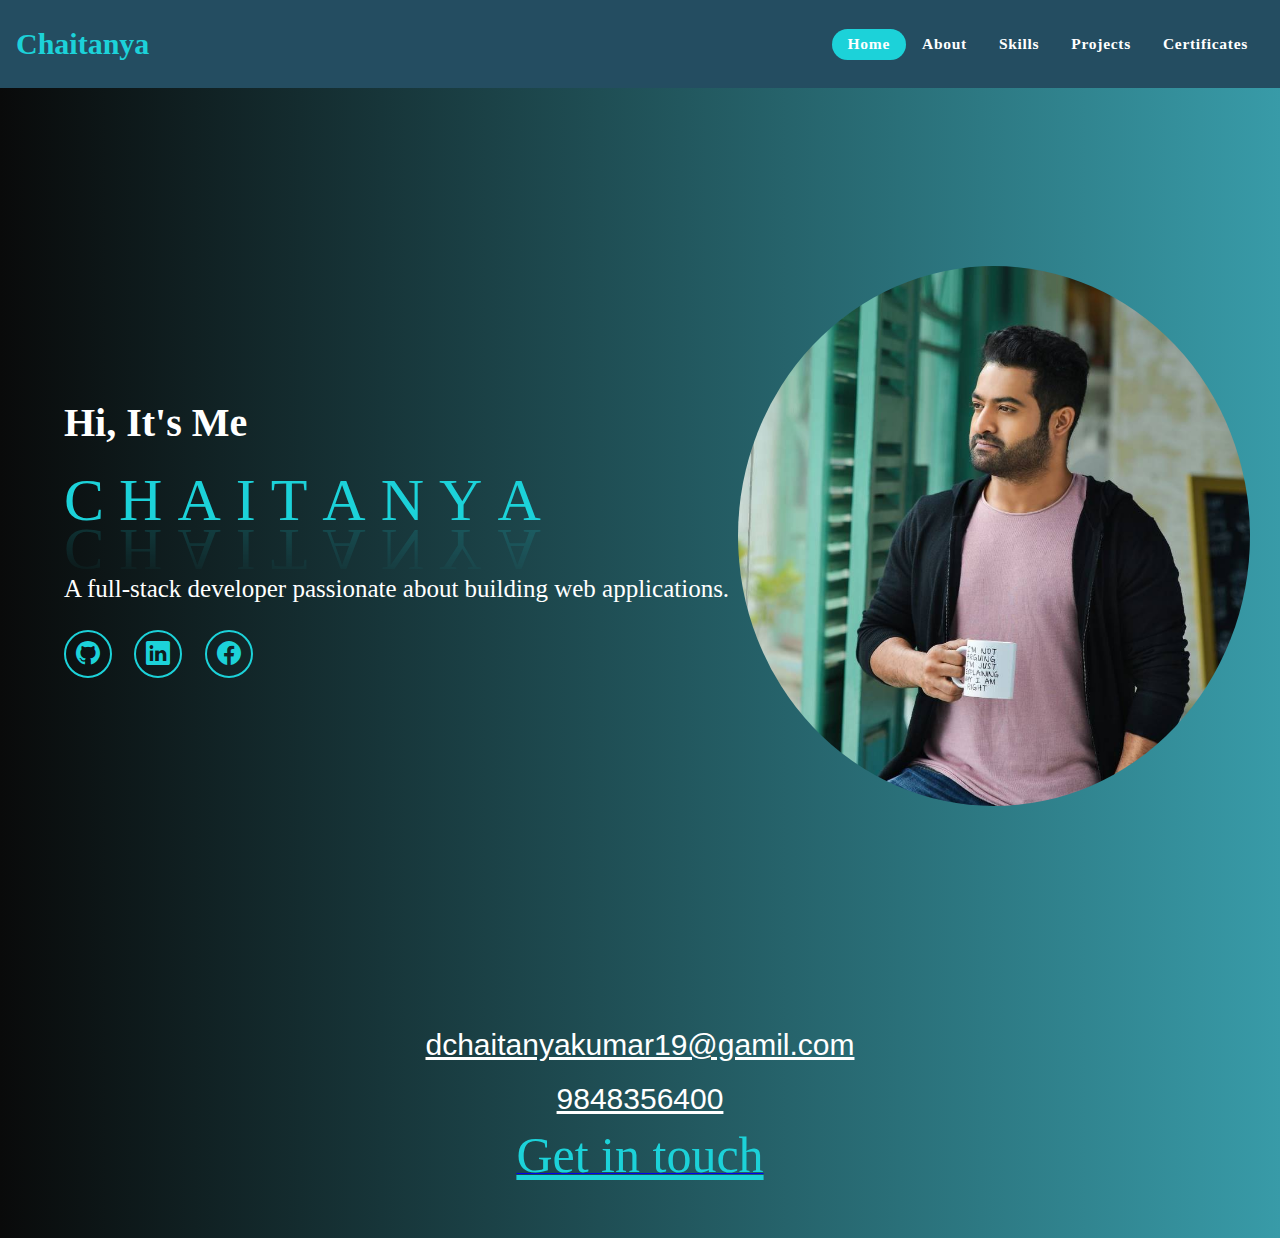
<file: index.html>
<!DOCTYPE html>
<html>
<head>
  <meta charset="UTF-8">
    <meta http-equiv="X-UA-Compatible" content="IE=edge">
    <meta name="viewport" content="width=device-width, initial-scale=1.0">
    <link rel="stylesheet" href="https://cdn.jsdelivr.net/npm/bootstrap-icons@1.10.5/font/bootstrap-icons.css">
    <link rel="stylesheet" href="style.css">
</head>
<body>
  <!-- HTML code for the navigation bar -->
  <header>
    <div class="logo">
        <a href="#">Chaitanya</a>
    </div>
    <nav class="navbar">
        <a href="#home" class="nav-option active" >Home</a>
        <a href="#about" class="nav-option" >About</a>
        <a href="#skills" class="nav-option" >Skills</a>
        <a href="#projects" class="nav-option" >Projects</a>
        <a href="#certificates" class="nav-option" >Certificates</a>
    </nav>
  </header>

  <!-- HTML code for the sections -->

  <section id="home" class="section home-container">
    <div class="main">
      <div class="detail"><!---Sarah -->
          <h1 class="name-head"><span>Hi, It's Me</span></h1>
            <div class="waviy" style="color:#1cd2d9;" >
              <span style="--i:1">C</span>
              <span style="--i:2">h</span>
              <span style="--i:3">a</span>
              <span style="--i:4">i</span>
              <span style="--i:5">t</span>
              <span style="--i:6">a</span>
              <span style="--i:7">n</span>
              <span style="--i:8">y</span>
              <span style="--i:9">a</span>
            </div>
          <p class="my-bio">A full-stack developer passionate about building web applications. </p>
          <div class="social">
            <a href="https://github.com/Chaitanyakuamrd"><i class="bi bi-github"></i></a>
            <!-- <a href="https://www.instagram.com/chaitan3019/"><i class="bi bi-instagram"></i></a> -->
            <a href="https://www.linkedin.com/in/chaitanya-kumar-d-b19016182/"><i class="bi bi-linkedin"></i></a>
            <a href="https://www.facebook.com/chaitanyakumar.cherry.9"><i class="bi bi-facebook"></i></a>
        </div>
      </div>
      <div class="images">
          <img src="ntrpic.jpg" class="myimage" alt="image">
      </div>
    </div>
  </section>
  
  <section id="about"  class="section about-container">
    <div class="timeline">
      <ul>
        <li>
          <div>
            <time>2022-2023</time>
            <div class="discovery">
              <h1>
                NxtWave </h1>
              <p>
                Trained as a full-stack developer
              </p>
            </div>
            <!-- <div class="scientist">
              <h1>Scientist</h1>
              <span>Newton</span>
            </div> -->
          </div>
        </li>
        <li>
          <div>
            <time>2020-2023</time>
            <div class="discovery">
              <h1> B.Tech</h1>
              <p>
                Mechanical Engineering 
              </p>
            </div>
            <!-- <div class="scientist">
              <h1>Scientist</h1>
              <span>Coulomb</span>
            </div> -->
          </div>
        </li>
        <li>
          <div>
            <time>2018-2020</time>
            <div class="discovery">
              <h1>Diploma</h1>
              <p>
                Mechanical Engineering 
              </p>
            </div>   
            <!-- <div class="scientist">
              <h1>Scientist</h1>
              <span>G.S Ohm</span>
            </div> -->
          </div>
        </li>
        <li>
          <div>
            <time>2015-2016</time>
            <div class="discovery">
              <h1>Internship</h1>
              <p>
                industrail Training
              </p>
            </div>
            <!-- <div class="scientist">
              <h1>Scientist</h1>
              <span>Michael Faraday</span>
            </div> -->
          </div>
        </li>
        <li>
          <div>
            <time>2012-2014</time>
            <div class="discovery">
              <h1>10+2</h1>
              <p>
                Inter
              </p>
            </div>
            <!-- <div class="scientist">
              <h1>Scientist</h1>
              <span>Alfred Nobel</span>
            </div> -->
          </div>
        </li>
        <li>
          <div>
            <time>2012</time>
            <div class="discovery">
              <h1>SSC</h1>
              <p>
                Completed my SSC in 2012
              </p>
            </div>
            <!-- <div class="scientist">
              <h1>Scientist</h1>
              <span>Alfred Nobel</span>
            </div> -->
          </div>
        </li>
        
        <!-- <li>
          <div>
            <time>1897</time>
            <div class="discovery">
              <h1>Discovery</h1>
              <p>
                Electron
              </p>
            </div>
            <div class="scientist">
              <h1>Scientist</h1>
              <span>J.J.Thomson</span>
            </div>
          </div>
        </li> -->
        <!-- <li>
          <div>
            <time>1898</time>
            <div class="discovery">
              <h1>Discovery</h1>
              <p>
                Radium
              </p>
            </div>
            <div class="scientist">
              <h1>Scientist</h1>
              <span>Madam Curie</span>
            </div>
          </div>
        </li>
        <li>
          <div>
            <time>1900</time>
            <div class="discovery">
              <h1>Discovery</h1>
              <p>
                Quantum Theory
              </p>
            </div>
            <div class="scientist">
              <h1>Scientist</h1>
              <span>Max Plank</span>
            </div>
          </div>
        </li>
        <li>
          <div>
            <time>1905</time>
            <div class="discovery">
              <h1>Discovery</h1>
              <p>
                Principle of Relativity
              </p>
            </div>
            <div class="scientist">
              <h1>Scientist</h1>
              <span>Albert Einstein</span>
            </div>
          </div>
        </li>
        <li>
          <div>
            <time>1905</time>
            <div class="discovery">
              <h1>Discovery</h1>
              <p>
                Photo electric effect
              </p>
            </div>
            <div class="scientist">
              <h1>Scientist</h1>
              <span>Albert Einstein</span>
            </div>
          </div>
        </li>
        <li>
          <div>
            <time>1942</time>
            <div class="discovery">
              <h1>Discovery</h1>
              <p>
                Nuclear Reactor
              </p>
            </div>
            <div class="scientist">
              <h1>Scientist</h1>
              <span>Anrico Fermi</span>
            </div>
          </div>
        </li>  -->
      </ul>
    </div>
  </section>
  
  <section id="skills" class="section wrapper">
    <div class="wrapper">
      <h1 class="skills-headding"> Skills </h1>
      <div class="cols">
          <div class="col" ontouchstart="this.classList.toggle('hover');">
            <div class="container">
              <div class="front" style="background-image: url(html-image.jpg)">
                <div class="inner">
                  <p>HTML</p>
                  <!-- <span>Lorem ipsum</span> -->
                </div>
              </div>
              <div class="back">
                <div class="inner">
                  <p>
                    HTML Elements
                    HTML Attributes
                    HTML Headings
                    HTML Paragraphs
                    HTML Links
                    HTML Images
                    HTML Lists
                    HTML Tables
                    HTML Forms
                    HTML Input Types
                    </p>
                </div>
              </div>
            </div>
          </div>



          <div class="col" ontouchstart="this.classList.toggle('hover');">
            <div class="container">
              <div class="front" style="background-image: url(css-image.jpg)">
                <div class="inner">
                  <p>CSS</p>
                  <!-- <span>Lorem ipsum</span> -->
                </div>
              </div>
              <div class="back">
                <div class="inner">
                  <p>
                    CSS Syntax and Selectors
                    CSS Colors and Backgrounds
                    CSS Fonts and Text Styling
                    CSS Box Model
                    CSS Layout and Positioning
                    CSS Flexbox
                    CSS Grid
                    CSS Transitions and Animations
                    CSS Media Queries
                    CSS Responsive Design
                    CSS Box Sizing
                    CSS Grid Systems
                    </p>
                </div>
              </div>
            </div>
          </div>



          <div class="col" ontouchstart="this.classList.toggle('hover');">
            <div class="container">
              <div class="front" style="background-image: url(js-image.jpg)">
                <div class="inner">
                  <p>JS</p>
                  <!-- <span>Lorem ipsum</span> -->
                </div>
              </div>
              <div class="back">
                <div class="inner">
                  <p>
                    JavaScript Variables
                    Data Types, Operators
                    JavaScript Functions
                    Objects, Arrays
                    Conditional Statements (if-else)
                    Loops (for, while, do-while)
                    JavaScript Events
                    DOM Manipulation
                    Error Handling
                    JSON, Promises
                    Async/Await
                    ES6+ Features</br>
                    Modules (import/export)</p>
                </div>
              </div>
            </div>
          </div>



          <div class="col" ontouchstart="this.classList.toggle('hover');">
            <div class="container">
              <div class="front" style="background-image: url(python-image.jpg)">
                <div class="inner">
                  <p>PYTHON</p>
                  <!-- <span>Lorem ipsum</span> -->
                </div>
              </div>
              <div class="back">
                <div class="inner">
                  <p>
                    Data Types (strings, numbers, lists, dictionaries)
                    Operators, Control Flow (if-else, loops)
                    Functions, Modules and Packages
                    Object-Oriented Programming (OOP) 
                    Classes and Objects
                    Inheritance and Polymorphism
                    File I/O (input/output)
                    Regular Expressions
                    Python Concurrency and Multithreading
                  </p>
                </div>
              </div>
            </div>
          </div>



          <div class="col" ontouchstart="this.classList.toggle('hover');">
            <div class="container">
              <div class="front" style="background-image: url(sql-image.jpg)">
                <div class="inner">
                  <p>SQL</p>
                  <!-- <span>Lorem ipsum</span> -->
                </div>
              </div>
              <div class="back">
                <div class="inner">
                  <p>
                    SELECT Statement
                    WHERE Clause
                    ORDER BY Clause
                    Aggregate Functions (COUNT, SUM, AVG)
                    GROUP BY Clause
                    Subqueries
                    Aliases
                    INSERT Statement
                    UPDATE Statement
                    DELETE Statement
                    Constraints (PRIMARY KEY, FOREIGN KEY, UNIQUE)
                    Indexes
                    Stored Procedures
                    Triggers
                  </p>
                </div>
              </div>
            </div>
          </div>



          <div class="col" ontouchstart="this.classList.toggle('hover');">
            <div class="container">
              <div class="front" style="background-image: url(nodejs-image.jpg)">
                <div class="inner">
                  <p>NODE JS</p>
                  <!-- <span>Lorem ipsum</span> -->
                </div>
              </div>
              <div class="back">
                <div class="inner">
                  <p>
                    Installation and Setup
                    Modules (fs, http, path)
                    NPM (Node Package Manager)
                    Express Framework
                    Routing, Middleware
                    File System Operations
                    Streams
                    Error Handling
                    Events and Event Emitters
                    Promises and Async/Await
                    Database Connectivity 
                    Authentication and Authorization
                    RESTful APIs
                  </p>
                </div>
              </div>
            </div>
          </div>



          <div class="col" ontouchstart="this.classList.toggle('hover');">
            <div class="container">
              <div class="front" style="background-image: url(ReactJs.image.jpg)">
                <div class="inner">
                  <p>REACT JS</p>
                  <!-- <span>Lorem ipsum</span> -->
                </div>
              </div>
              <div class="back">
                <div class="inner">
                  <p>
                    Components, Props
                    State, Hooks
                    Lifecycle Methods
                    Events
                    Forms and Form Handling
                    Conditional Rendering
                    Lists and Keys
                    Routing (using Router)
                    Context API
                    Fragments
                    Error Boundaries
                    Testing (using tools like Jest and Testing Library)
                    Server-Side Rendering
                </div>
              </div>
            </div>
          </div>



          <div class="col" ontouchstart="this.classList.toggle('hover');">
            <div class="container">
              <div class="front" style="background-image: url(git-hub-image.jpg)">
                <div class="inner">
                  <p>GIT HUB</p>
                  <!-- <span>Lorem ipsum</span> -->
                </div>
              </div>
              <div class="back">
                <div class="inner">
                  <p>
                    Creating a GitHub Account
                    Git Basics
                    Creating a Repository
                    Cloning a Repository
                    Committing Changes
                    Branching and Merging
                    Pull Requests
                    Managing Issues
                    Collaborating with Others
                    GitHub Workflow
                    GitHub Actions (CI/CD)
                    GitHub Releases and Versioning
                    GitHub Security and Code Scanning
                    GitHub Projects
                  </p>
                </div>
              </div>
            </div>
          </div>
        </div>
     </div>
  </section>
  
  <section id="projects" class="section projects-container">
    <h1 style="color: #fff;" class="projects-list-container-headding">Projects Section</h1>


    <ul class="projects-list-container">
      <li class="projects-list">
        <h3 class="project-heading">Emoji Game </h3>
        <p class="projects-discription" >
          "Developed responsive Emoji memory game where users can win it by clicking unique emoji 
          each time till all displayed emojis are clicked. All emojis positions will be randomized after each click. 
          List of Emojis is displayed by using React components, props , lists, conditional rendering, 
          styled using CSS and randomized emojis placed using event listeners by updating react state. 
          Updated different game states such as emojis list, 
          winning state and losing state by using game state variable and conditional rendering."
        </p>
        <p class="tech-paragraph" style="color: rgb(255, 255, 255);">Technologies Used: React JS, REST API Calls, CSS, Bootstrap</p>
        <a href="https://jaigithubrepo.ccbp.tech" target="_blank" class="projects-url">Url:- https://jaigithubrepo.ccbp.tech</a>
      </li>
    </ul>

    <ul class="projects-list-container2">
      <li class="projects-list">
        <h3 class="project-heading">Github Popular Repos</h3>
        <p class="projects-discription" >
          "Developed a web application where user can see popular github repos and can be filtered through 
          a selected programming language Implemented repos list using React component, props, lists & keys and achieved responsiveness 
          using bootstrap flex classes and CSS box model through mobile-first approach. Fetched repos particular to a language 
          from server asynchronously using fetch GET HTTP API call by sending selected language in query parameter."
        </p>
        <p class="tech-paragraph" style="color: rgb(255, 255, 255);">Technologies Used: React JS, REST API Calls, CSS, Bootstrap</p>
        <a href="https://emojigamejai.ccbp.tech" target="_blank" class="projects-url">Url:- https://emojigamejai.ccbp.tech</a>      
      </li>
    </ul>

    <ul class="projects-list-container3">
      <li class="projects-list">
        <h3 class="project-heading">Movies App (Netflix/Amazon Prime Clone)</h3>
        <p class="projects-discription" >
          "Created a comprehensive OTT platform for movie lovers, mimicking the functionality of Netflix and Amazon Prime. 
          Implemented user-friendly navigation with React Router, dynamic scrolling with React Slick, and visually appealing UI with Figma. 
          Accessible movie database and authentication through TMDb APIs, and secure user login with client storage"
        </p>
        <p class="tech-paragraph" style="color: rgb(255, 255, 255);">"Technologies Used: HTML, CSS, JavaScript, React JS, Bootstrap, React Slick,Figma, client storage."</p>
        <a href="https://jayaramMovieApp.ccbp.tech" target="_blank" class="projects-url">Url:- https://jayaramMovieApp.ccbp.tech</a>
      </li>
    </ul>   

  </section>

  <section id="certificates" class="section certificates-total-container">
    <h3 class="certificate-total-hedding">Cretificates Section</h3>
    
    <div class="certificates-container">
      <h3 class="certificate-hedding">HTML</h3>
      <img src="htmlcertificate_page-0001.jpg" alt="HTML Image" class="certification-image">
      <a href="https://certificates.ccbp.in/intensive/static-website?id=ZDYSGJRKUB" target="_blank" style="color: rgb(255, 255, 255);" 
       class="view-certificate">
        View Certificate
      </a>
    </div>


    <div class="certificates-container">
      <div class="row-container">
        <h3 class="certificate-hedding">CSS</h3>
        <img src="cssscertificate_page-0001.jpg" alt="HTML Image" class="certification-image">
        <a href="https://certificates.ccbp.in/intensive/static-website?id=ZDYSGJRKUB" 
        class="view-certificate">
          View Certificate
        </a>
      </div>
      <div class="row-container2">
        <img src="csscertificate2_page-0001.jpg" alt="HTML Image" class="certification-image">
        <a href="https://certificates.ccbp.in/intensive/flexbox?id=BDOIQQZYHP" target="_blank" style="color: rgb(255, 255, 255);" 
        class="view-certificate">
          View Certificate
        </a>
      </div>
      
    </div>


    <div class="certificates-container">
      <div class="row-container">
        <h3 class="certificate-hedding">JavaScript</h3>
        <img src="javascriptcertificates_page-0001.jpg" alt="HTML Image" class="certification-image">
        <a href="https://certificates.ccbp.in/intensive/responsive-website?id=HMOBDXUJKS" target="_blank" style="color: rgb(255, 255, 255);" 
        class="view-certificate">
          View Certificate
      </a>
      </div>
      <div class="row-container2">
        <img src="javascriptcertificate2_page-0001.jpg" alt="HTML Image" class="certification-image">
        <a href="https://certificates.ccbp.in/intensive/javascript-essentials?id=GOOMKAOFDX" target="_blank" style="color: rgb(255, 255, 255);" 
         class="view-certificate">
          View Certificate
        </a>
      </div>
      
    </div>


    <div class="certificates-container">
      <h3 class="certificate-hedding">Python</h3>
      <img src="pythoncertificates_page-0001.jpg" alt="HTML Image" class="certification-image">
      <a href="https://certificates.ccbp.in/intensive/programming-foundations?id=QTKJDIBRCX" target="_blank" style="color: rgb(255, 255, 255);" 
       class="view-certificate">
        View Certificate
      </a>
    </div>


    <div class="certificates-container">
      <h3 class="certificate-hedding">SQL</h3>
      <img src="sqlcertificate_page-0001.jpg" alt="HTML Image" class="certification-image">
      <a href="https://certificates.ccbp.in/intensive/introduction-to-databases?id=QDIZFJHQWP" target="_blank" style="color: rgb(255, 255, 255);" 
       class="view-certificate">
        View Certificate
      </a>
    </div>


    <div class="certificates-container">
      <h3 class="certificate-hedding">NODEJS</h3>
      <img src="nodejscertificates_page-0001.jpg" alt="HTML Image" class="certification-image">
      <a href="https://certificates.ccbp.in/intensive/node-js?id=YJZUFWJACP" target="_blank" style="color: rgb(255, 255, 255);" 
       class="view-certificate">
        View Certificate
      </a>
    </div>


    <div class="certificates-container">
      <h3 class="certificate-hedding">GitHub</h3>
      <img src="gitcertificates_page-0001.jpg" alt="HTML Image" class="certification-image">
      <a href="https://certificates.ccbp.in/intensive/developer-foundations?id=VHQJRODQRU" target="_blank" style="color: rgb(255, 255, 255);" 
       class="view-certificate">
        View Certificate
      </a>
    </div>


  </section>

  <section class="contact-container">
    <a href="mailto:dchaitanyakumar19@gmail.com" style="color: #fff;" class="gamil">dchaitanyakumar19@gamil.com</a>
    <a href="tel:9848356400" style="color: #fff" class="phone">9848356400</a>
    <a href="#">
      <span style="text-decoration: underline" class="touch-btn">Get in touch</span>
    </a>
  </section>



</body>
<script>
  // JavaScript code to handle section visibility
  document.addEventListener("DOMContentLoaded", function() {
    var sections = document.querySelectorAll(".section");
    var links = document.querySelectorAll(".navbar a");

    function showSection(target) {
      sections.forEach(function(section) {
        if (section.id === target) {
          section.style.display = "block";
        } else {
          section.style.display = "none";
        }
      });
    }

    links.forEach(function(link) {
      link.addEventListener("click", function(event) {
        event.preventDefault();
        var target = this.getAttribute("href").substring(1);
        showSection(target);
      });
    });

    // Show the "Home" section by default
    showSection("home");
  });


  // Timeline Animation Snippet

  var items = document.querySelectorAll(".timeline li");

function isElementInViewport(el) {
var rect = el.getBoundingClientRect();
return (
  rect.top >= 0 &&
  rect.left >= 0 &&
  rect.bottom <= (window.innerHeight || document.documentElement.clientHeight) &&
  rect.right <= (window.innerWidth || document.documentElement.clientWidth)
);
}

function callbackFunc() {
for (var i = 0; i < items.length; i++) {
  if (isElementInViewport(items[i])) {
    if(!items[i].classList.contains("in-view")){
      items[i].classList.add("in-view");
    }
  } else if(items[i].classList.contains("in-view")) {
      items[i].classList.remove("in-view");
  }
}
}

window.addEventListener("load", callbackFunc);
window.addEventListener("scroll", callbackFunc);



</script>
</html>
</file>
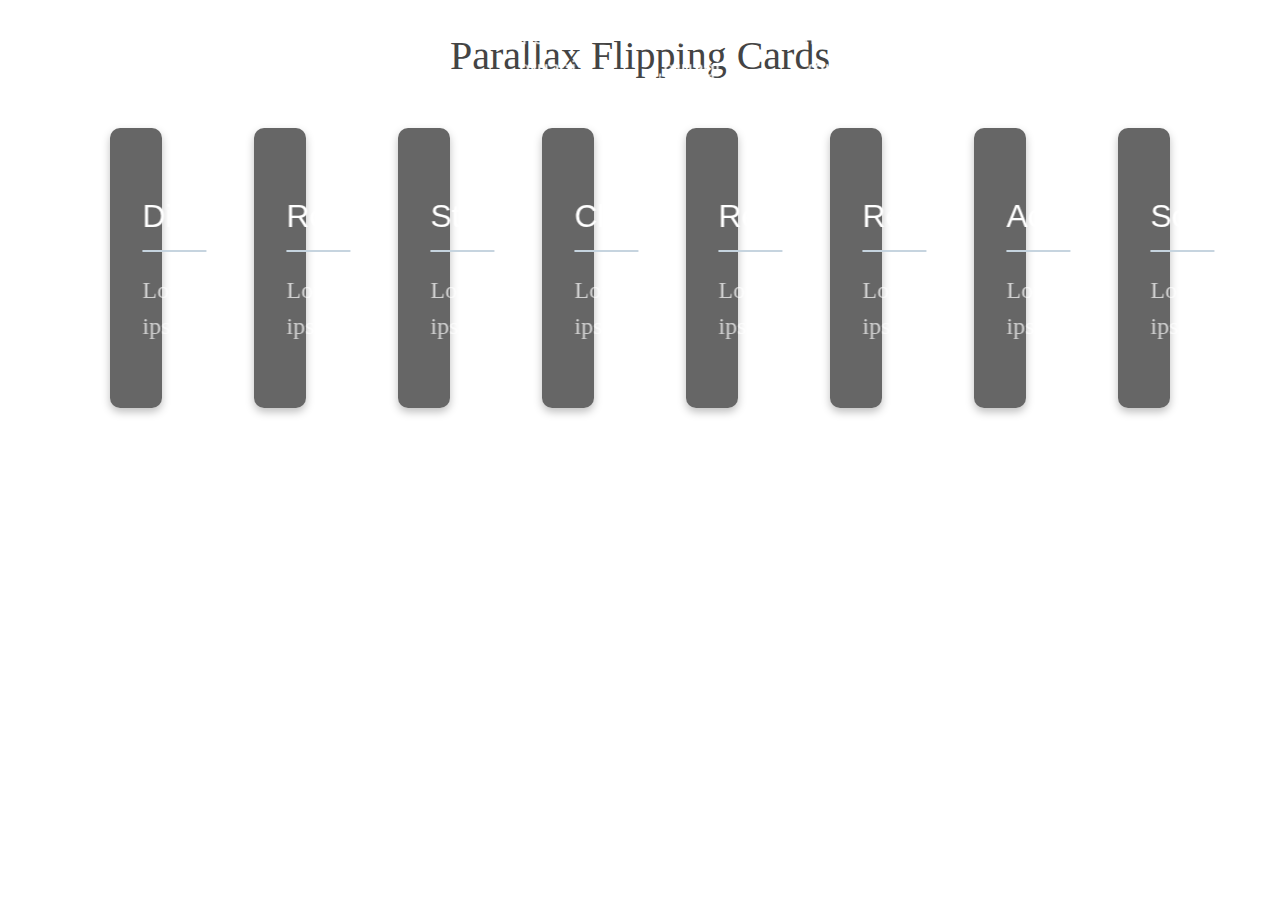
<file: newweb.html>
<!DOCTYPE html>
<html >

<head>
    <link href="newweb.css" rel="stylesheet" type="css">
    <link href="//https://maxcdn.bootstrapcdn.com/bootstrap/4.0.0/css/bootstrap.min.css" rel="stylesheet" id="bootstrap-css">
    <script src="//https://maxcdn.bootstrapcdn.com/bootstrap/4.0.0/js/bootstrap.min.js"></script>
    <script src="//https://cdnjs.cloudflare.com/ajax/libs/jquery/3.5.1/jquery.min.js"></script>
    <script src="http://code.jquery.com/jquery-1.11.3.min.js"></script>
    <!------ Include the above in your HEAD tag ---------->
    <link rel="stylesheet" href="newweb.css">
    </head>
<body>   
  <div class="wrapper">
    <h1 class="skills-headding"> Parallax Flipping Cards</h1>
    <div class="cols">
        <div class="col" ontouchstart="this.classList.toggle('hover');">
          <div class="container">
            <div class="front" style="background-image: url(https://unsplash.it/500/500/)">
              <div class="inner">
                <p>Diligord</p>
                <span>Lorem ipsum</span>
              </div>
            </div>
            <div class="back">
              <div class="inner">
                <p>Lorem ipsum, dolor sit amet consectetur adipisicing elit. Alias cum repellat velit quae suscipit c.</p>
              </div>
            </div>
          </div>
        </div>
        <div class="col" ontouchstart="this.classList.toggle('hover');">
          <div class="container">
            <div class="front" style="url(https://unsplash.it/511/511/)">
              <div class="inner">
                <p>Rocogged</p>
                <span>Lorem ipsum</span>
              </div>
            </div>
            <div class="back">
              <div class="inner">
                <p>Lorem ipsum, dolor sit amet consectetur adipisicing elit. Alias cum repellat velit quae suscipit c.</p>
              </div>
            </div>
          </div>
        </div>
        <div class="col" ontouchstart="this.classList.toggle('hover');">
          <div class="container">
            <div class="front" style="background-image: url(https://unsplash.it/502/502/)">
              <div class="inner">
                <p>Strizzes</p>
                <span>Lorem ipsum</span>
              </div>
            </div>
            <div class="back">
              <div class="inner">
                <p>Lorem ipsum, dolor sit amet consectetur adipisicing elit. Alias cum repellat velit quae suscipit c.</p>
              </div>
            </div>
          </div>
        </div>
        <div class="col" ontouchstart="this.classList.toggle('hover');">
          <div class="container">
            <div class="front" style="background-image: url(https://unsplash.it/503/503/)">
              <div class="inner">
                <p>Clossyo</p>
                <span>Lorem ipsum</span>
              </div>
            </div>
            <div class="back">
              <div class="inner">
                <p>Lorem ipsum, dolor sit amet consectetur adipisicing elit. Alias cum repellat velit quae suscipit c.</p>
              </div>
            </div>
          </div>
        </div>
        <div class="col" ontouchstart="this.classList.toggle('hover');">
          <div class="container">
            <div class="front" style="background-image: url(https://unsplash.it/504/504/">
              <div class="inner">
                <p>Rendann</p>
                <span>Lorem ipsum</span>
              </div>
            </div>
            <div class="back">
              <div class="inner">
                <p>Lorem ipsum, dolor sit amet consectetur adipisicing elit. Alias cum repellat velit quae suscipit c.</p>
              </div>
            </div>
          </div>
        </div>
        <div class="col" ontouchstart="this.classList.toggle('hover');">
          <div class="container">
            <div class="front" style="background-image: url(https://unsplash.it/505/505/)">
              <div class="inner">
                <p>Reflupper</p>
                <span>Lorem ipsum</span>
              </div>
            </div>
            <div class="back">
              <div class="inner">
                <p>Lorem ipsum, dolor sit amet consectetur adipisicing elit. Alias cum repellat velit quae suscipit c.</p>
              </div>
            </div>
          </div>
        </div>
        <div class="col" ontouchstart="this.classList.toggle('hover');">
          <div class="container">
            <div class="front" style="background-image: url(https://unsplash.it/506/506/)">
              <div class="inner">
                <p>Acirassi</p>
                <span>Lorem ipsum</span>
              </div>
            </div>
            <div class="back">
              <div class="inner">
                <p>Lorem ipsum, dolor sit amet consectetur adipisicing elit. Alias cum repellat velit quae suscipit c.</p>
              </div>
            </div>
          </div>
        </div>
        <div class="col" ontouchstart="this.classList.toggle('hover');">
          <div class="container">
            <div class="front" style="background-image: url(https://unsplash.it/508/508/)">
              <div class="inner">
                <p>Sohanidd</p>
                <span>Lorem ipsum</span>
              </div>
            </div>
            <div class="back">
              <div class="inner">
                <p>Lorem ipsum, dolor sit amet consectetur adipisicing elit. Alias cum repellat velit quae suscipit c.</p>
              </div>
            </div>
          </div>
        </div>
      </div>
   </div>
  

    <!-- <script>
       var items = document.querySelectorAll(".timeline li");

function isElementInViewport(el) {
  var rect = el.getBoundingClientRect();
  return (
    rect.top >= 0 &&
    rect.left >= 0 &&
    rect.bottom <= (window.innerHeight || document.documentElement.clientHeight) &&
    rect.right <= (window.innerWidth || document.documentElement.clientWidth)
  );
}

function callbackFunc() {
  for (var i = 0; i < items.length; i++) {
    if (isElementInViewport(items[i])) {
      if(!items[i].classList.contains("in-view")){
        items[i].classList.add("in-view");
      }
    } else if(items[i].classList.contains("in-view")) {
        items[i].classList.remove("in-view");
    }
  }
}
 
window.addEventListener("load", callbackFunc);
window.addEventListener("scroll", callbackFunc);

    </script> -->
</body>
</html>
</file>
<file: style.css>
@import url('https://fonts.googleapis.com/css2?family=Poppins:wght@100;200;300;400;500;600;700;800&display=swap');

/* Bouncing With Reflection Text Animation */
@import url('https://fonts.googleapis.com/css2?family=Alfa+Slab+One&display=swap');

body {
  width: 100%;
  min-height: 100vh;
}

 
.navbar {
  overflow: hidden;
}

.navbar a {
  float: left;
  text-align: center;
  text-decoration: none;
  font-size: 17px;
  color: #fff;
  font-size: .97rem;
  font-weight: 600;
  letter-spacing: .7px;
  padding: 1rem;
  padding: 0.4rem 1rem;
}

.navbar a:hover {
  color: #fff;
}

nav a.active,
nav a:hover {
    background-color: #1cd2d9;
    border-radius: 1rem;
    transition: all.3s ease-in-out;
}

#click {
    display: none;
}

.menu {
    display: none;
}

.page {
    display: none;
  }

header {
padding: 1.7rem 1rem;
display: flex;
justify-content: space-between;
max-width: 100%;
margin: auto;
align-items: center;
color: #fff;
background-color: #244D61;

}

.logo {
    font-size: 1.3rem;
    font-weight: 800;
    color: #1cd2d9;
}

.logo a {
    color: #1cd2d9;
    text-decoration: none;
    font-size: 30px;
}
 

/* Responsive styles */

@media screen and (max-width: 768px) {
  /* Adjust navbar links for smaller screens */
  .navbar a {
    float: none;
    display: block;
    text-align: left;
  }

  /* Adjust header padding */
  header {
    padding: 1rem;
  }

  /* Show the menu button */
  #click {
    display: block;
  }

  /* Hide the menu */
  .menu {
    display: none;
  }

  /* Show the menu when the menu button is clicked */
  #click:checked ~ .menu {
    display: block;
  }
}

@media screen and (max-width: 576px) {
  /* Further adjustments for smaller screens */

  /* Reduce font size for navbar links */
  .navbar a {
    font-size: 15px;
  }

  /* Reduce font size for logo */
  .logo {
    font-size: 1.1rem;
  }
}


/* All section CSS */

.section {
      display: none;
      /* background-color: black; */
      /* background-image: linear-gradient(to right, #090a0a, #389ba8); */
      
    }



/* Home container CSS */
/* font-family: 'Poppins', sans-serif; */
/* font-family: 'Alfa Slab One', cursive; */
 /* Bouncing With Reflection Text Animation (CSS only) */


.home-container {
  background-image: linear-gradient(to right, #090a0a, #389ba8);

}

.main {
    display: flex;
    flex-wrap: wrap;
    justify-content: space-between;
    align-items: center;
    padding-left: 5%;
    height: 100vh;
}
.name-head {
  font-size: 40px;
  font-family: 'Brush Script MT (cursive)';
  color: #fff;
  padding-bottom: 20px;

}

.name {
  font-size: 60px;
  font-weight: 600;
}

.my-bio {
  font-size: 25px;
  font-weight: 500;
  color: #fff;
  padding-top: 40px;

}
.social {
  display: flex;
  flex-wrap: wrap;
  gap: 1.4rem;
  margin-top: 1.7rem;
}

.social a {
  color: #1cd2d9;
  font-size: 24px;
  border: solid 2px;
  border-color: #1cd2d9;
  border-radius: 100%;
  padding: 9px 10px 8px 10px;
  text-align: center;
  height: 100%;
  width: fit-content;
}

.social a:hover {
  color: #fff;
  background-color: #1cd2d9;
  transition: all .3s ease-in-out;
}




.waviy {
  position: relative;
  -webkit-box-reflect: below -20px linear-gradient(transparent, rgba(0,0,0,.2));
  font-size: 60px;

}
.waviy span {
  font-family: "Georgia (serif)";
  position: relative;
  display: inline-block;
  color: #1cd2d9;
  text-transform: uppercase;
  animation: waviy 1s infinite;
  animation-delay: calc(.1s * var(--i));
  
}
@keyframes waviy {
  0%,40%,100% {
    transform: translateY(0)
  }
  20% {
    transform: translateY(-20px)
  }
}

/* 
.images {
  height: 60vh;
  width: 40vw;
  border-radius: 50%;
  background-image: linear-gradient(to right, #090a0a, #389ba8);
} */

.myimage {
    height: 60vh;
    width: 40vw;
    border-radius: 50%;
    margin-right: 30px;
}

/* Responsive styles */

@media screen and (max-width: 900px) {
  /* Adjust font sizes and paddings for smaller screens */
  .name-head {
    font-size: 30px;
    padding-bottom: 10px;
  }

  .name {
    font-size: 40px;
  }

  .my-bio {
    font-size: 20px;
    padding-top: 20px;
  }

  .social a {
    font-size: 20px;
    padding: 6px 8px 5px 8px;
  }

  .waviy {
    font-size: 40px;
  }

  
.myimage {
  height: 45vh;
  width: 40vw;
  border-radius: 50%;
  margin-right: 30px;
}
}

@media screen and (max-width: 576px) {
  /* Further adjustments for smaller screens */

  .name-head {
    font-size: 14px;
    padding-bottom: 8px;
  }

  .name {
    font-size: 22px;
  }

  .my-bio {
    font-size: 15px;
    padding-top: 16px;
  }

  .social a {
    font-size: 16px;
    padding: 4px 6px 3px 6px;
  }

  .waviy {
    font-size: 30px;
  }
  
.myimage {
  height: 30vh;
  width: 50vw;
  border-radius: 50%;
  margin-right: 30px;
}
}




/* Timeline Animation Snippet */


*,
*::before,
*::after {
  margin: 0;
  padding: 0;
  box-sizing: border-box;
}

.about-container {
  font: normal 16px/1.5 'Titillium Web', sans-serif;
  background-image: linear-gradient(54deg, #9164ff, #8bfff4);
  color: #3c3f64;
  overflow-x: hidden;
  padding-top: 200px;
  padding-bottom: 150px;
  min-height: 100vh;
}

.timeline ul li {
  list-style-type: none;
  position: relative;
  width: 6px;
  margin: 0 auto;
  padding-top: 50px;
  background: #fff;
}

.timeline ul li::after {
  content: '';
  position: absolute;
  left: 50%;
  bottom: 0;
  transform: translateX(-50%) rotate(45deg);
  width: 20px;
  height: 20px;
  z-index: 2;
  background: #eee;
}

.timeline ul li div {
  position: relative;
  bottom: 0;
  width: 400px;
  padding: 20px;
  background: #fff;
  box-shadow: 4px 13px 30px 1px rgba(252, 56, 56, 0.2);
  border-radius: 5px;
  display: flex;
  align-items: center;
}

.timeline ul li div time {
  position: absolute;
  background: #f5af19;
  width: 150px;
  height: 30px;
  top: -15px;
  border-radius: 5px;
  display: flex;
  justify-content: center;
  align-items: center;
  letter-spacing: 2px;
}

.timeline ul li div div {
  height: 100px;
  display: flex;
  flex-direction: column;
  justify-content: center;
  align-items: center;
}

.timeline ul li div div p {
  text-align: center;
}

.timeline ul li div .discovery {
  margin-right: 10px;
}

.timeline ul li:nth-of-type(odd) > div {
  left: 45px;
}

.timeline ul li:nth-of-type(even) > div {
  left: -439px;
}

.timeline ul li div {
  visibility: hidden;
  opacity: 0;
  transition: all 0.5s ease-in-out;
}

.timeline ul li:nth-of-type(odd) div {
  transform: translate3d(100px, -10px, 0) rotate(10deg);
}

.timeline ul li:nth-of-type(even) div {
  transform: translate3d(-100px, -10px, 0) rotate(10deg);
}

.timeline ul li.in-view div {
  transform: none;
  visibility: visible;
  opacity: 1;
}

@media screen and (max-width: 900px) {
  .timeline ul li div {
    width: 250px;
    flex-direction: column;
  }
  
  .timeline ul li div div {
    width: 80%;
    margin: 10px;
  }
  
  .timeline ul li:nth-of-type(even) > div {
    left: -289px;
  }
}

@media screen and (max-width: 600px) {
 
  .about-container {
    padding-left: 40px;
  }
  
  .timeline ul li {
    margin-left: 0px;
  }
  
  .timeline ul li div {
    width: calc(100vw - 91px);
  }
  
  .timeline ul li:nth-of-type(even) > div {
    left: 20px;
  }

  
.timeline ul li:nth-of-type(odd) > div {
  left: 20px;
}

}




/* Skills container CSS */

/* PARALLAX FLIPPING CARDS */



.wrapper{
  margin: 0;
  padding-top: 100px;
  -webkit-box-sizing: border-box;
          box-sizing: border-box;
  width: 90%;
  margin: 0 auto;
  max-width: 80rem;
  background-color: #fff;
  padding-bottom: 100px;
  min-height: 100vh;
  /* background-image: linear-gradient(to right, #090a0a, #389ba8); */
}



.skills-headding{
  font-size: 2.5rem;
  font-family: 'Montserrat';
  font-weight: 600;
  color:#1cd2d9;
  text-align: center;
  margin: 2rem 0;
}

.cols{
  display: -webkit-box;
  display: -ms-flexbox;
  display: flex;
  -ms-flex-wrap: wrap;
      flex-wrap: wrap;
  -webkit-box-pack: center;
      -ms-flex-pack: center;
          justify-content: center;
}

.col{
  width: calc(25% - 2rem);
  margin: 1rem;
  cursor: pointer;
}

.container{
  -webkit-transform-style: preserve-3d;
          transform-style: preserve-3d;
	-webkit-perspective: 1000px;
	        perspective: 1000px;
}

.front,
.back{
  background-size: cover;
  box-shadow: 0 4px 8px 0 rgba(0,0,0,0.25);
  border-radius: 10px;
	background-position: center;
	-webkit-transition: -webkit-transform .7s cubic-bezier(0.4, 0.2, 0.2, 1);
	transition: -webkit-transform .7s cubic-bezier(0.4, 0.2, 0.2, 1);
	-o-transition: transform .7s cubic-bezier(0.4, 0.2, 0.2, 1);
	transition: transform .7s cubic-bezier(0.4, 0.2, 0.2, 1);
	transition: transform .7s cubic-bezier(0.4, 0.2, 0.2, 1), -webkit-transform .7s cubic-bezier(0.4, 0.2, 0.2, 1);
	-webkit-backface-visibility: hidden;
	        backface-visibility: hidden;
	text-align: center;
	min-height: 280px;
	height: auto;
	border-radius: 10px;
	color: #fff;
	font-size: 12px;
}

.back{
  background: #cedce7;
  background: -webkit-linear-gradient(45deg,  #cedce7 0%,#596a72 100%);
  background: -o-linear-gradient(45deg,  #cedce7 0%,#596a72 100%);
  background: linear-gradient(45deg,  #cedce7 0%,#596a72 100%);
}

.front:after{
	position: absolute;
    top: 0;
    left: 0;
    z-index: 1;
    width: 100%;
    height: 100%;
    content: '';
    display: block;
    opacity: .6;
    background-color: #000;
    -webkit-backface-visibility: hidden;
            backface-visibility: hidden;
    border-radius: 10px;
}
.container:hover .front,
.container:hover .back{
    -webkit-transition: -webkit-transform .7s cubic-bezier(0.4, 0.2, 0.2, 1);
    transition: -webkit-transform .7s cubic-bezier(0.4, 0.2, 0.2, 1);
    -o-transition: transform .7s cubic-bezier(0.4, 0.2, 0.2, 1);
    transition: transform .7s cubic-bezier(0.4, 0.2, 0.2, 1);
    transition: transform .7s cubic-bezier(0.4, 0.2, 0.2, 1), -webkit-transform .7s cubic-bezier(0.4, 0.2, 0.2, 1);
}

.back{
    position: absolute;
    top: 0;
    left: 0;
    width: 100%;
}

.inner{
    -webkit-transform: translateY(-50%) translateZ(60px) scale(0.94);
            transform: translateY(-50%) translateZ(60px) scale(0.94);
    top: 50%;
    position: absolute;
    left: 0;
    width: 100%;
    padding: 2rem;
    -webkit-box-sizing: border-box;
            box-sizing: border-box;
    outline: 1px solid transparent;
    -webkit-perspective: inherit;
            perspective: inherit;
    z-index: 2;
}

.container .back{
    -webkit-transform: rotateY(180deg);
            transform: rotateY(180deg);
    -webkit-transform-style: preserve-3d;
            transform-style: preserve-3d;
}

.container .front{
    -webkit-transform: rotateY(0deg);
            transform: rotateY(0deg);
    -webkit-transform-style: preserve-3d;
            transform-style: preserve-3d;
}

.container:hover .back{
  -webkit-transform: rotateY(0deg);
          transform: rotateY(0deg);
  -webkit-transform-style: preserve-3d;
          transform-style: preserve-3d;
}

.container:hover .front{
  -webkit-transform: rotateY(-180deg);
          transform: rotateY(-180deg);
  -webkit-transform-style: preserve-3d;
          transform-style: preserve-3d;
}

.front .inner p{
  font-size: 2rem;
  margin-bottom: 2rem;
  position: relative;
}

.front .inner p:after{
  content: '';
  width: 4rem;
  height: 2px;
  position: absolute;
  background: #C6D4DF;
  display: block;
  left: 0;
  right: 0;
  margin: 0 auto;
  bottom: -.75rem;
}

.front .inner span{
  color: rgba(255,255,255,0.7);
  font-family: 'Montserrat';
  font-weight: 300;
}

@media screen and (max-width: 64rem){
  .col{
    width: calc(33.333333% - 2rem);
  }
    
.col{
  /* width: calc(25% - 2rem); */
  margin: 1rem;
  cursor: pointer;
}

  
}

@media screen and (max-width: 48rem){
  .col{
    /* width: calc(50% - 1.5rem); */
    /* margin: 1.2rem; */
    width: 200px;
  }  
.skills-headding{
  font-size: 2.5rem;
  font-family: 'Montserrat';
  font-weight: 600;
  color:#1cd2d9;
  text-align: center;
  /* margin: 2rem 0; */
  /* margin-top: 30%; */
  margin-bottom: 8%;
}

  
}

@media screen and (max-width: 32rem){
  .col{
    width: 100%;
    margin: 0 0 2rem 0;
  }
}





/* Projects-container CSS */

.projects-container {
  background-image: linear-gradient(to right, #090a0a, #389ba8);
  padding: 50px;
  min-height: 100vh;
  
}

.projects-list-container {
  border-radius: 10px;
  box-sizing: border-box;
  box-shadow: 0px 0px 12px 5px #22AF8D;
  height: 300px;
  margin: 8%;
}

.projects-list-container2 {
  border-radius: 10px;
  box-sizing: border-box;
  box-shadow: 0px 0px 12px 5px #22AF8D;
  height: 300px;
  margin: 8%;
}

.projects-list-container3 {
  border-radius: 10px;
  box-sizing: border-box;
  box-shadow: 0px 0px 12px 5px #22AF8D;
  height: 300px;
  margin: 8%;
}


.projects-list {
  padding: 30px;
}

.projects-list-container-headding {
  padding-top: 10%;
  padding-left: 8%;
  font-size: 30px;
}

.project-heading {
  font-size: 23px;
  font-family: "Bree serif";
  font-weight: bold;
  margin-bottom: 15px;
  text-decoration: underline;
  color: #1cd2d9;
  padding-bottom: 15px;
}

.projects-discription {
  color: #fff;
  font-family: "Roboto";
}
.tech-paragraph {
  font-weight: 500;
  font-family: "Roboto";
  font-size: 16px;
  padding-top: 10px;
  padding-bottom: 10px;
}

.projects-url {
  color: #fff;
}

/* Responsive styles */

@media screen and (max-width: 900px) {
  .projects-container {
    min-height: 100%;
    padding-top: 10%;
  }

  .projects-list-container-headding {
    padding-top: 5%;
  }


  .projects-list-container {
    box-sizing: border-box;
    box-shadow: 0px 0px 12px 5px #22AF8D;
    height: 400px;
    margin-top: 10%;
    margin: 8%;
    
  }

  .projects-list-container2 {
    box-sizing: border-box;
    box-shadow: 0px 0px 12px 5px #22AF8D;
    height: 400px;
    margin-top: 10%; 
    margin-bottom: 20%; 
    margin: 8%;
  }

  .projects-list-container3 {
    box-sizing: border-box;
    box-shadow: 0px 0px 12px 5px #22AF8D;
    height: 400px;
    margin-top: 10%;
    margin: 8%;
 
  }

  .projects-list {
    padding-bottom: 8%;
  }


  .project-heading {
    font-size: 30px;
    margin-bottom: 10px;
    padding-bottom: 10px;
  }

  .projects-discription {
    font-size: 18px;
    color: #fff;
    font-family: "bootstrap-icons";
  }

  .tech-paragraph {
    font-size: 15px;
    padding-top: 8px;
  }

  
  .projects-url {
    font-size: 15px;
    font-family: "bootstrap-icons";
    color: #fff;
  }


}

@media screen and (max-width: 576px) {

  .projects-list-container-headding{
    margin-bottom: 60px;
  }

  .projects-list-container {
    box-sizing: border-box;
    box-shadow: 0px 0px 12px 5px #22AF8D;
    border-radius: 10px;
    height: 300px;
    margin: 5px;
    margin-bottom: 50px;
  }

  
  .projects-list-container2 {
    box-sizing: border-box;
    box-shadow: 0px 0px 12px 5px #22AF8D;
    border-radius: 10px;
    height: 300px;
    margin: 5px;
    margin-bottom: 50px;
  }

  
  .projects-list-container3 {
    box-sizing: border-box;
    box-shadow: 0px 0px 12px 5px #22AF8D;
    border-radius: 10px;
    height: 300px;
    margin: 5px;
    margin-bottom: 50px;
  }
  .projects-list {
    padding: 15px;
  }

  .project-heading {
    font-size: 12px;
    padding-bottom: 8px;
  }
  .projects-discription {
    font-size: 10px;
    color: #fff;
    font-family: "bootstrap-icons";
  }

  .tech-paragraph {
    font-size: 8px;
  }

  .projects-url {
    font-size: 10px;
    font-family: "bootstrap-icons";
    color: #fff;
  }


}



/* certificates-container css */





.certificates-total-container{
  /* background-color: #302d2d20; */
  background-image: linear-gradient(to right, #090a0a, #389ba8);
  padding: 10%;          
}

.certificates-container {
  /* background-color: #000; */
  /* padding: 2%; */
  height: 480px;
  width: 100%;
  display: flex;
  flex-direction: column;
  flex-wrap: wrap;
  margin-bottom: 20px;
  background-color: #222223;
  padding: 30px;
  font-family: "Bree serif";
}


.certificate-total-hedding {
  color: #54b2f1;
  font-size: 50px;
  padding-bottom: 30px;
}


@media screen and (max-width: 568px) {
  .certificate-total-hedding{
    margin-top: 30px;
    font-size: 30px;
  }
}


.certificate-hedding {
  font-family: "bree serif";
  font-size: 35px;
  color: #fff;
  padding-bottom: 30px;
  
}

.certification-image {
  width: 250px;
  height: 200px;
  margin-bottom: 20px;
}

.view-certificate {
  font-size: 35px;
  font-family: "Bree serif";
  color: #fff;
}


.row-container {
  display: flex;
  flex-direction: column;
  width: 33.33%;
  /* text-align: center; */
  margin-right: 40px
}

.row-container2 {
  padding-top: 70px;
  display: flex;
  flex-direction: column;
  width: 33.33%;
  /* text-align: center; */
}


@media screen and (max-width: 568px) {
  .certificates-total-container {
    padding: 8%;
  }
  .certificates-container {
    margin-top: 30px;
    height: auto;
    padding: 20px;
  }

/* 
  .certificate-total-heading {
    font-size: 10px;
    padding-bottom: 15px;
  } */

  .certificate-heading {
    font-size: 20px;
    padding-bottom: 15px;
  }

  .certification-image {
    margin-bottom: 10px;
  }

  .view-certificate {
    font-size: 25px;
  }

  .row-container,
  .row-container2 {
    width: 100%;
    margin-right: 0;
  }
}








/* .contact-container CSS */

.contact-container {
  display: flex;
  flex-direction: column;
  align-items: center;
  /* background-image: linear-gradient(45deg, #843e87, #780f3fb0); */
  background-image: linear-gradient(to right, #090a0a, #389ba8);
  height: 250px;
  padding: 30px;
}

.gamil {
  font-size: 30px;
  font-family: 'Trebuchet MS', 'Lucida Sans Unicode', 'Lucida Grande', 'Lucida Sans', Arial, sans-serif;
  padding: 10px;
}

.phone {
  font-size: 30px;
  font-family: 'Trebuchet MS', 'Lucida Sans Unicode', 'Lucida Grande', 'Lucida Sans', Arial, sans-serif;
  padding: 10px;
}

.touch-btn {
  font-size: 50px;
  color: #1cd2d9;
  padding-bottom: 20px;
}



@media screen and (max-width: 568px) {
  .contact-container {
    height: 100%;
    padding: 20px;
  }

  .gamil,
  .phone {
    font-size: 20px;
    padding: 3px;
  }

  .touch-btn {
    font-size: 30px;
    padding-bottom: 5px;
    color: #1cd2d9;

  }
}



@media screen and (max-width: 768px) {
  .contact-container {
    height: auto;
    padding: 50px;
  }

  .gamil,
  .phone {
    font-size: 15px;
    padding: 3px;
  }

  .touch-btn {
    font-size: 30px;
    padding-bottom: 5px;
    color: #1cd2d9;

  }
}
</file>
<file: newweb.css>
.skills-headding{
  font-size: 2.5rem;
  font-family: 'Montserrat';
  font-weight: normal;
  color: #444;
  text-align: center;
  margin: 2rem 0;
}

.wrapper{
  margin: 0;
  padding: 0;
  -webkit-box-sizing: border-box;
          box-sizing: border-box;
  width: 90%;
  margin: 0 auto;
  max-width: 80rem;
}

.cols{
  display: -webkit-box;
  display: -ms-flexbox;
  display: flex;
  -ms-flex-wrap: wrap;
      flex-wrap: wrap;
  -webkit-box-pack: center;
      -ms-flex-pack: center;
          justify-content: center;
}

.col{
  width: calc(25% - 2rem);
  margin: 1rem;
  cursor: pointer;
}

.container{
  -webkit-transform-style: preserve-3d;
          transform-style: preserve-3d;
	-webkit-perspective: 1000px;
	        perspective: 1000px;
}

.front,
.back{
  background-size: cover;
  box-shadow: 0 4px 8px 0 rgba(0,0,0,0.25);
  border-radius: 10px;
	background-position: center;
	-webkit-transition: -webkit-transform .7s cubic-bezier(0.4, 0.2, 0.2, 1);
	transition: -webkit-transform .7s cubic-bezier(0.4, 0.2, 0.2, 1);
	-o-transition: transform .7s cubic-bezier(0.4, 0.2, 0.2, 1);
	transition: transform .7s cubic-bezier(0.4, 0.2, 0.2, 1);
	transition: transform .7s cubic-bezier(0.4, 0.2, 0.2, 1), -webkit-transform .7s cubic-bezier(0.4, 0.2, 0.2, 1);
	-webkit-backface-visibility: hidden;
	        backface-visibility: hidden;
	text-align: center;
	min-height: 280px;
	height: auto;
	border-radius: 10px;
	color: #fff;
	font-size: 1.5rem;
}

.back{
  background: #cedce7;
  background: -webkit-linear-gradient(45deg,  #cedce7 0%,#596a72 100%);
  background: -o-linear-gradient(45deg,  #cedce7 0%,#596a72 100%);
  background: linear-gradient(45deg,  #cedce7 0%,#596a72 100%);
}

.front:after{
	position: absolute;
    top: 0;
    left: 0;
    z-index: 1;
    width: 100%;
    height: 100%;
    content: '';
    display: block;
    opacity: .6;
    background-color: #000;
    -webkit-backface-visibility: hidden;
            backface-visibility: hidden;
    border-radius: 10px;
}
.container:hover .front,
.container:hover .back{
    -webkit-transition: -webkit-transform .7s cubic-bezier(0.4, 0.2, 0.2, 1);
    transition: -webkit-transform .7s cubic-bezier(0.4, 0.2, 0.2, 1);
    -o-transition: transform .7s cubic-bezier(0.4, 0.2, 0.2, 1);
    transition: transform .7s cubic-bezier(0.4, 0.2, 0.2, 1);
    transition: transform .7s cubic-bezier(0.4, 0.2, 0.2, 1), -webkit-transform .7s cubic-bezier(0.4, 0.2, 0.2, 1);
}

.back{
    position: absolute;
    top: 0;
    left: 0;
    width: 100%;
}

.inner{
    -webkit-transform: translateY(-50%) translateZ(60px) scale(0.94);
            transform: translateY(-50%) translateZ(60px) scale(0.94);
    top: 50%;
    position: absolute;
    left: 0;
    width: 100%;
    padding: 2rem;
    -webkit-box-sizing: border-box;
            box-sizing: border-box;
    outline: 1px solid transparent;
    -webkit-perspective: inherit;
            perspective: inherit;
    z-index: 2;
}

.container .back{
    -webkit-transform: rotateY(180deg);
            transform: rotateY(180deg);
    -webkit-transform-style: preserve-3d;
            transform-style: preserve-3d;
}

.container .front{
    -webkit-transform: rotateY(0deg);
            transform: rotateY(0deg);
    -webkit-transform-style: preserve-3d;
            transform-style: preserve-3d;
}

.container:hover .back{
  -webkit-transform: rotateY(0deg);
          transform: rotateY(0deg);
  -webkit-transform-style: preserve-3d;
          transform-style: preserve-3d;
}

.container:hover .front{
  -webkit-transform: rotateY(-180deg);
          transform: rotateY(-180deg);
  -webkit-transform-style: preserve-3d;
          transform-style: preserve-3d;
}

.front .inner p{
  font-size: 2rem;
  margin-bottom: 2rem;
  position: relative;
}

.front .inner p:after{
  content: '';
  width: 4rem;
  height: 2px;
  position: absolute;
  background: #C6D4DF;
  display: block;
  left: 0;
  right: 0;
  margin: 0 auto;
  bottom: -.75rem;
}

.front .inner span{
  color: rgba(255,255,255,0.7);
  font-family: 'Montserrat';
  font-weight: 300;
}

@media screen and (max-width: 64rem){
  .col{
    width: calc(33.333333% - 2rem);
  }
}

@media screen and (max-width: 48rem){
  .col{
    width: calc(50% - 2rem);
  }
}

@media screen and (max-width: 32rem){
  .col{
    width: 100%;
    margin: 0 0 2rem 0;
  }
}
</file>
